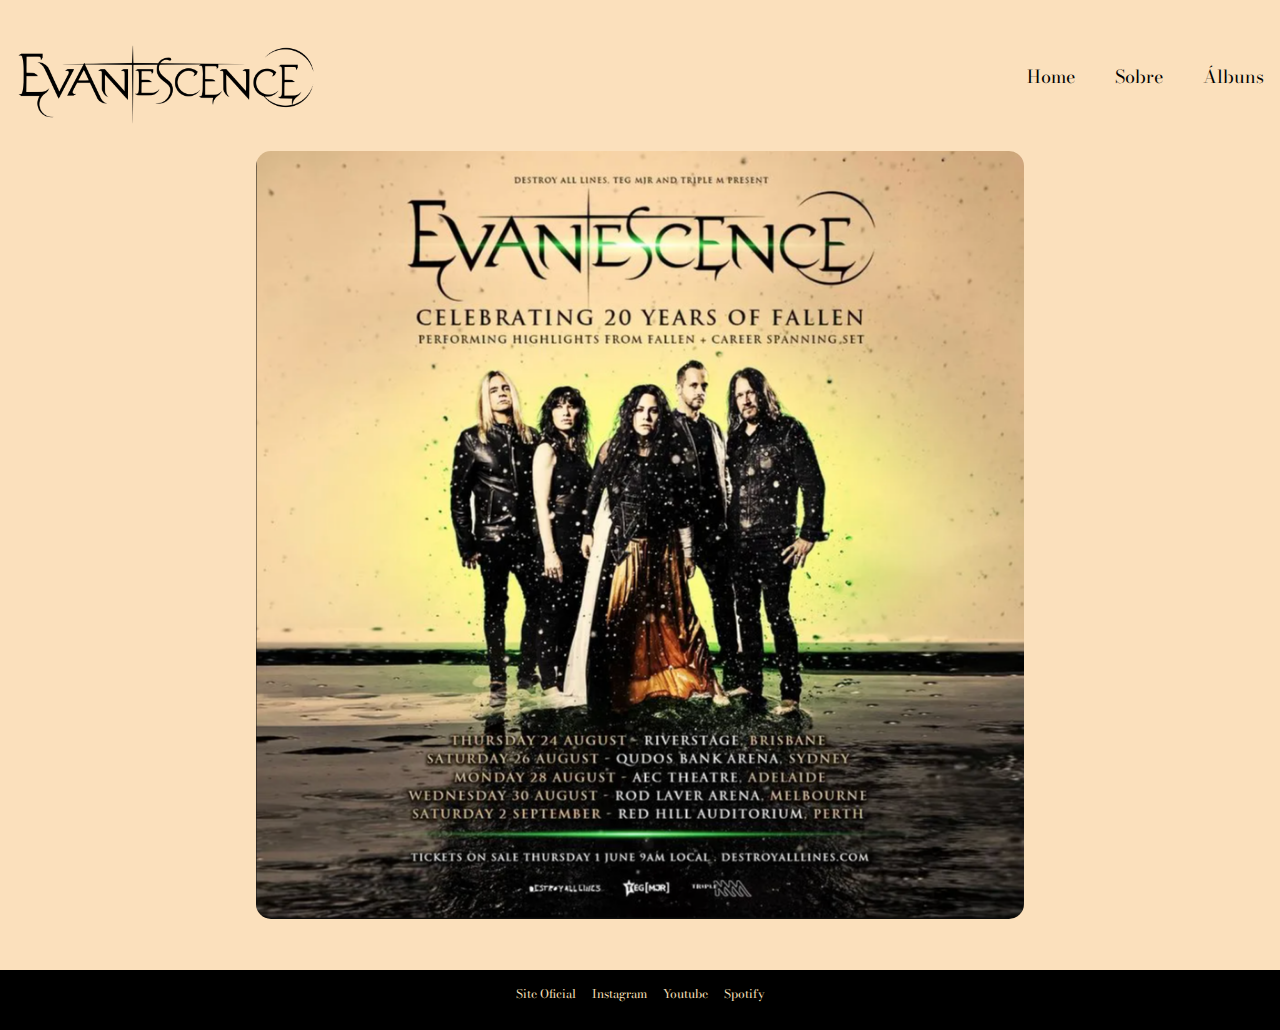
<file: index/index.html>
<!DOCTYPE html>
<html lang="pt-br">
<head>
    <meta charset="UTF-8">
    <meta name="viewport" content="width=device-width, initial-scale=1.0">
    <link rel="shortcut icon" href="../assets/logo_branca.ico" type="image/x-icon">
    <title>Evanescence</title>
    <link href="https://cdn.jsdelivr.net/npm/bootstrap@5.3.3/dist/css/bootstrap.min.css" rel="stylesheet" >
    <link rel="stylesheet" href="style.css">
    <script defer src="index.js"></script>
</head>
<body>
    <header class="header"> 
        <nav class="nav">
            <!-- <p class="logo" href="/">🐆 Evanescence</p> -->
            <img class="logo-header" src="../assets/nome_evanescence.png" alt="Evanescence">
            <button class="hamburger"></button>
            <ul class="nav-list">
                <li> <a href="#" onclick="loadingPage('../home/home.html')">Home</a> </li>
                <li> <a href="#" onclick="loadingPage('../sobre/sobre.html')">Sobre</a> </li>
                <li> <a href="#" onclick="loadingPage('../albuns/albuns.html')">Álbuns</a> </li>
            </ul>
        </nav>
    </header>
    <section id="section"></section>
    <footer>
        <ul class="ul-footer">
            <li> <a class="link-footer" href="https://www.evanescence.com/home/"> Site Oficial </a> </li>
            <li> <a class="link-footer" href="https://www.instagram.com/evanescenceofficial/"> Instagram </a> </li>
            <li> <a class="link-footer" href="https://www.youtube.com/@EvanescenceVEVO"> Youtube </a> </li>
            <li> <a class="link-footer" href="https://open.spotify.com/intl-pt/artist/5nGIFgo0shDenQYSE0Sn7c"> Spotify </a> </li>
        </ul>
    </footer>
</body>
</html>
</file>
<file: index/style.css>
@import url('https://fonts.googleapis.com/css2?family=Bodoni+Moda:ital,opsz,wght@0,6..96,400..900;1,6..96,400..900&display=swap');

* {
    font-family: "Bodoni Moda", serif;
    margin: 0;
    padding: 0;
}

body {
    color: black;
    background: #FBE0BC;
}

.header {
    background: #FBE0BC;
    padding-inline: 16px;
    margin: 0;
}

.logo-header {
    width: 300px;
}

.nav {
    max-width: 1900px;
    height: 80px;
    margin-inline: auto;

    display: flex;
    justify-content: space-between;
    align-items: center;
}


.nav-list {
    display: flex;
    gap: 40px;
    list-style: none;
}

.nav-list a {
    font-size: 18px;
    padding-block: 16px;
    text-decoration: none;
    font-family: "Bodoni Moda", serif;
    color: black;
}

.hamburger {
    display: none;
    border: none;
    background: none;
    border-top: 3px solid black;
}

.hamburger::before, .hamburger::after {
    content: "  ";
    display: block;
    width: 30px;
    height: 3px;
    background: black;
    margin-top: 5px;
    position: relative;
    transition: 0.3s;
}

@media (max-width: 750px) {
    .hamburger{
        display: block;
        z-index: 1;
    }

    .nav-list {
        display: none;
        position: fixed;
        top: 0;
        left: 0;
        width: 100vw;
        height: 100vh;
        pointer-events: none;
        flex-direction: column;
        justify-content: space-around;
        align-items: center;
        gap: 0;
    }
    
    .nav-list a {
        font-size: 35px;
        color: #FBE0BC;
    }

    .nav.active .nav-list {
        display: flex;
        position: fixed;
        top: 0;
        left: 0;
        width: 100vw;
        height: 100vh;
        background: black;
        pointer-events: all;

        flex-direction: column;
        justify-content: space-around;
        align-items: center;
        gap: 0;
    }

    .nav.active .hamburger {
        position: fixed;
        top: 26px;
        right: 16px;
        border-top-color: transparent;
    }

    .nav.active .hamburger::before{
        background: #fff;
        transform: rotate(135deg);
    }
    .nav.active .hamburger::after{
        background: #fff;
        transform: rotate(-135deg);
        top: -7px;
    }
}

footer {
    background-color: black;
    padding: 10px 0; /* Adiciona um padding vertical */
}

.ul-footer {
    padding: 0; /* Remove o padding superior */
    display: flex;
    flex-wrap: wrap; /* Permite que os itens se movam para a linha seguinte em telas menores */
    justify-content: center; /* Centraliza os itens */
    list-style: none;
}

.ul-footer a {
    font-size: 12px;
    padding: 8px; /* Ajusta o padding para um melhor espaçamento */
    text-decoration: none;
    font-family: "Bodoni Moda", serif;
    color: #FBE0BC;
}


section {
    margin-top: 50px;
    margin-bottom: 30px;
    width: 100vw;
    min-height: 90vh;
    display: flex;          /* Define a section como flex container */
    justify-content: center; /* Centraliza horizontalmente */
    align-items: center;
}

/* -------------------------------- */
/* --------------HOME-------------- */

.poster {
    width: 60vw;
    border-radius: 15px;
}

/* -------------------------------- */
/* -------------SOBRE-------------- */
.div-sobre {
    width: 65vw;
    display: flex;               /* Define a div como um contêiner flexível */
    flex-direction: column;      /* Coloca os itens em coluna (texto em cima, imagens abaixo) */
    align-items: center;         /* Centraliza horizontalmente */
    text-align: center;          /* Centraliza o texto */
}
.sobre-img  {
    border-radius: 15px;
    width: 30vw;
    height: 30vw;
}
.sobre-fallen-img {
    border-radius: 15px;
    width: 30vw;
    height: 30vw;
}

/* -------------------------------- */
/* -------------ALBUNS------------- */

.informacoes-album p {
    margin: 0; 
}
.informacoes-album a{
    font-size: 18px;
    /* padding-block: 16px; */
    text-decoration: none;
    font-family: "Bodoni Moda", serif;
    color: rgb(37, 16, 142);
}
.nome-album {
    font-size: 20px;
    font-weight: 700;
}
.foto-album {
    width: 20vw;
}
</file>
